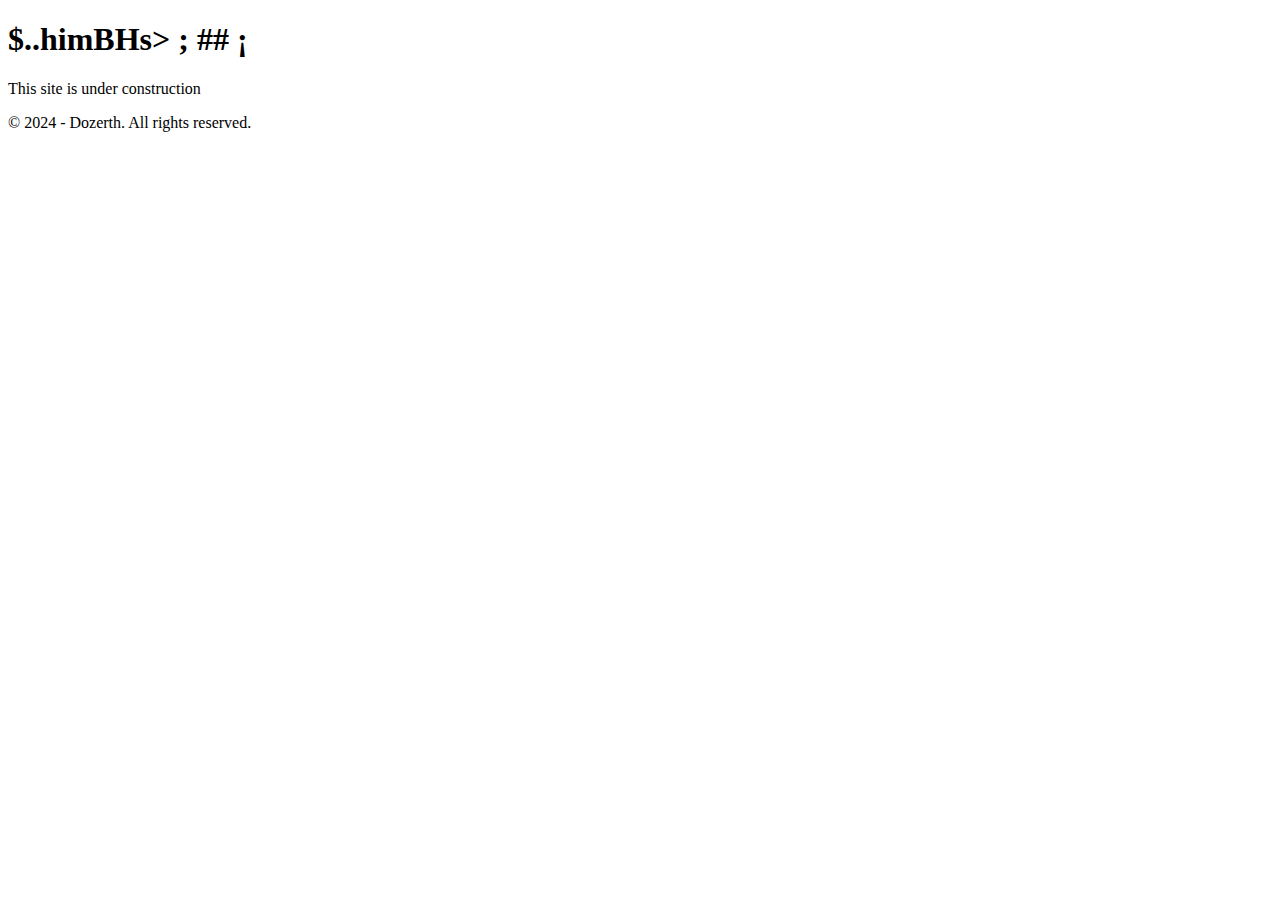
<file: index.html>
<!DOCTYPE html>
<html>
<head>
  <title>Dozerth</title>
  <link rel="icon" type="image/x-icon" href="images/favicon.ico">
</head>
<body>

<h1>$..himBHs> ; ## ¡</h1>
<p>This site is under construction</p>


<p>© 2024 - Dozerth. All rights reserved.</>
</body>
</html>
</file>
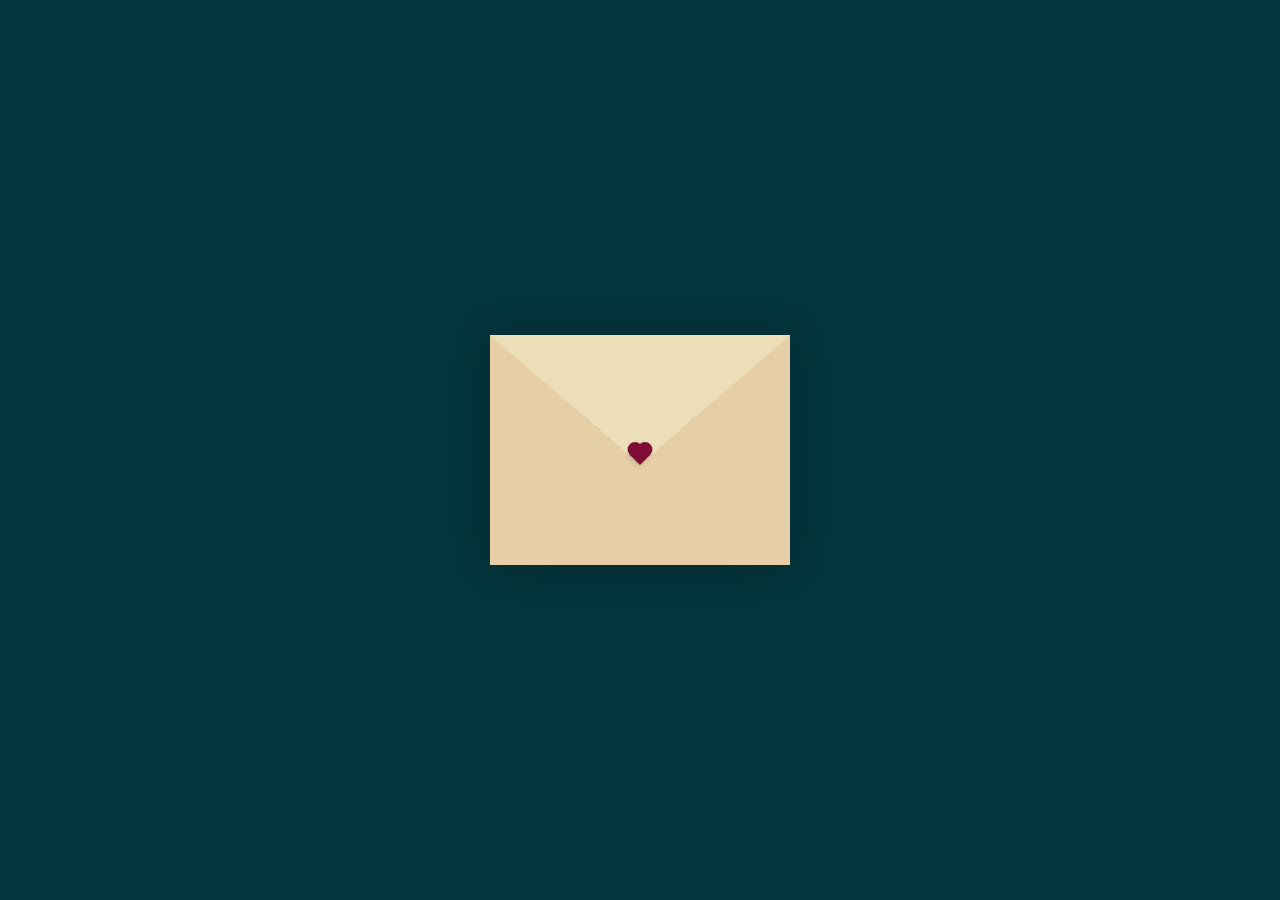
<file: 0911/HB-Rosalinda.html>
<!DOCTYPE html>
<html lang="en">
<head>
    <meta charset="UTF-8">
    <meta http-equiv="X-UA-Compatible" content="IE=edge">
    <meta name="viewport" content="width=device-width, initial-scale=1.0">
    <title>¡Feliz cumpleaños Rosalinda!</title>
    <link rel="icon" type="image/x-icon" href="../images/favicon.ico">
    <link rel="stylesheet" href="./style.css">
</head>
<body>

    <div class="container">
        <div class="envelope-wrapper">
            <div class="envelope">
                <div class="letter" style="background-image: url(Envelope.png); background-size: 100%;">
                    <div class="text" style="text-align: right; padding-left: 50px;">
                        <strong></strong>
                        <p style="font-size: 1vw;">
                            
                        </p>
                    </div>
                </div>
            </div>
            <div class="heart"></div>
        </div>
    </div>
    <script>
        const envelope = document.querySelector('.envelope-wrapper');
        envelope.addEventListener('click', () => {
            envelope.classList.toggle('flap');
        });
    </script>

</body>
</html>
</file>
<file: 0911/style.css>
:root{
  --primary: #fff;
  --bg-color: rgb(5, 53, 61);
  --bg-envelope-color: #f5edd1;
  --envelope-tab: #ecdeb8;
  --envelope-cover: #e6cfa7;
  --shadow-color: rgba(0, 0, 0, 0.2);
  --txt-color: #444;
  --heart-color: #800D36;
}
body{
  margin: 0;
  padding: 0;
  box-sizing: border-box;
  background: var(--bg-color);
  display: flex;
  align-items: center;
  justify-content: center;
}
.container {
  height: 100vh;
  display: grid;
  place-items: center;
}
.container > .envelope-wrapper {
  background: var(--bg-envelope-color);
  box-shadow: 0 0 40px var(--shadow-color);
}
.envelope-wrapper > .envelope {
  position: relative;
  width: 300px;
  height: 230px;
}
.envelope-wrapper > .envelope::before {
  content: "";
  position: absolute;
  top: 0;
  z-index: 2;
  border-top: 130px solid var(--envelope-tab);
  border-right: 150px solid transparent;
  border-left: 150px solid transparent;
  transform-origin: top;
  transition: all 0.5s ease-in-out 0.7s;
}
.envelope-wrapper > .envelope::after {
  content: "";
  position: absolute;
  z-index: 2;
  width: 0px;
  height: 0px;
  border-top: 130px solid transparent;
  border-right: 150px solid var(--envelope-cover);
  border-bottom: 100px solid var(--envelope-cover);
  border-left: 150px solid var(--envelope-cover);
}
.envelope > .letter {
  position: absolute;
  right: 20%;
  bottom: 0;
  width: 54%;
  height: 80%;
  background: var(--primary);
  text-align: center;
  transition: all 1s ease-in-out;
  box-shadow: 0 0 5px var(--shadow-color);
  padding: 20px 10px;
}

.envelope > .letter > .text {
  font-family: 'Gill Sans', 'Gill Sans MT', Calibri, 'Trebuchet MS', sans-serif;
  color: var(--txt-color);
  text-align: left;
  font-size: 10px;
}
.heart {
  position: absolute;
  top: 50%;
  left: 50%;
  width: 15px;
  height: 15px;
  background: var(--heart-color);
  z-index: 4;
  transform: translate(-50%, -20%) rotate(45deg);
  transition: transform 0.5s ease-in-out 1s;
  box-shadow: 0 1px 6px var(--shadow-color);
  cursor: pointer;
}
.heart:before, 
.heart:after {
  content: "";
  position: absolute;
  width: 15px;
  height: 15px;
  background-color: var(--heart-color);
  border-radius: 50%;
}
.heart:before {
  top: -7.5px;
}
.heart:after {
  right: 7.5px;
}
.flap > .envelope:before {
  transform: rotateX(180deg);
  z-index: 0;
}
.flap > .envelope > .letter {
  bottom: 175px;
  transform: scale(1.64);
  transition-delay: 1s;
}
.flap > .heart {
  transform: rotate(90deg);
  transition-delay: 0.4s;
}
</file>
